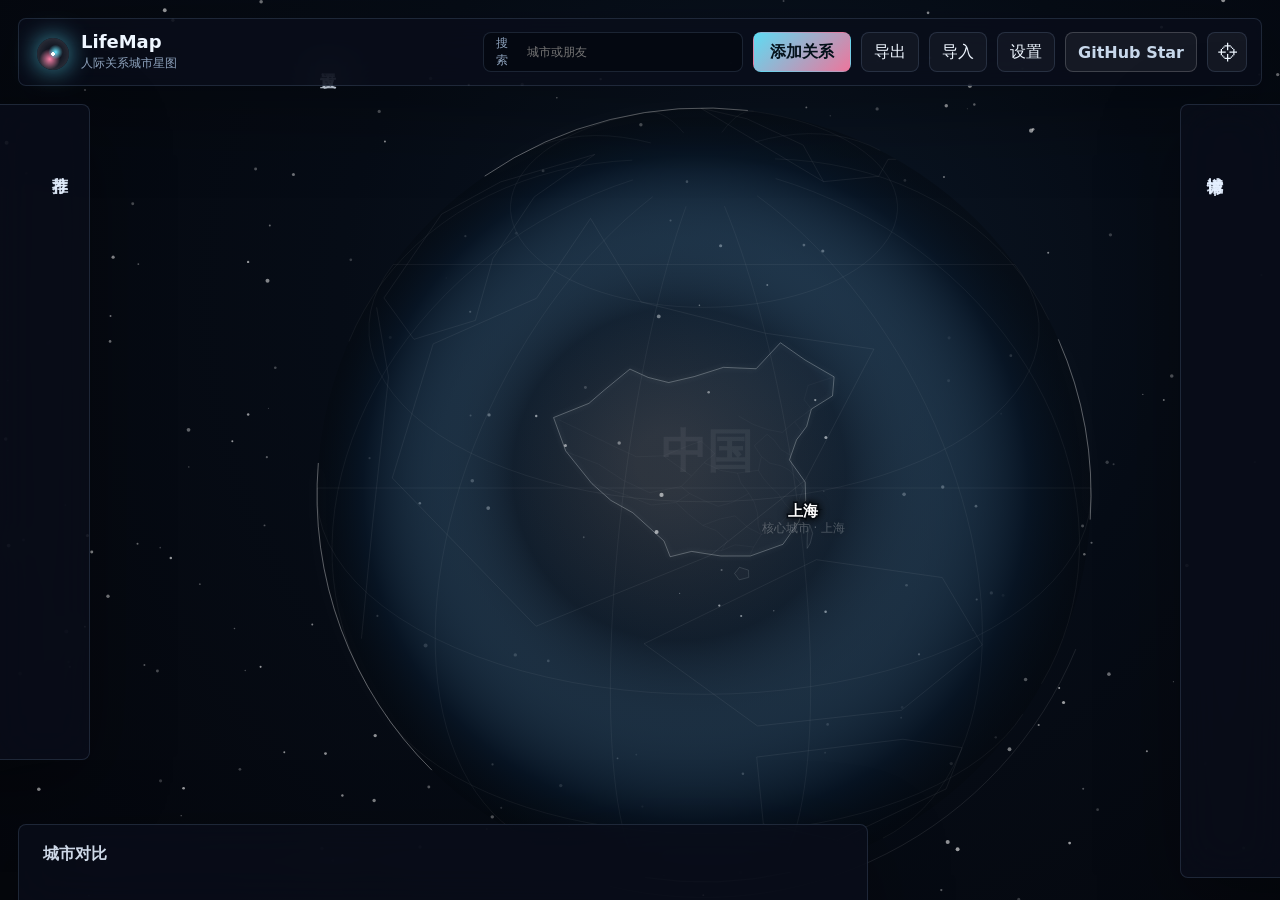
<file: index.html>
<!doctype html>
<html lang="zh-CN">
  <head>
    <meta charset="UTF-8" />
    <meta name="viewport" content="width=device-width, initial-scale=1.0" />
    <title>LifeMap</title>
    <link rel="stylesheet" href="styles.css" />
  </head>
  <body>
    <main class="app-shell">
      <canvas id="lifeMap" aria-label="LifeMap city relationship map"></canvas>

      <header class="topbar">
        <div class="brand">
          <span class="brand-mark"></span>
          <div>
            <strong>LifeMap</strong>
            <span>人际关系城市星图</span>
          </div>
        </div>
        <div class="toolbar">
          <label class="search-box">
            <span>搜索</span>
            <input id="citySearch" type="search" placeholder="城市或朋友" />
          </label>
          <button id="addFriendBtn" class="primary-btn" type="button">添加关系</button>
          <button id="exportDataBtn" class="ghost-btn" type="button">导出</button>
          <button id="importDataBtn" class="ghost-btn" type="button">导入</button>
          <button id="settingsBtn" class="ghost-btn" type="button">设置</button>
          <a id="githubStarLink" class="ghost-link" href="https://github.com/sansiyu931-art/lifemap-city-relationship-map" target="_blank" rel="noreferrer">GitHub Star</a>
          <button id="resetViewBtn" class="icon-btn" type="button" title="重置视图">⌖</button>
          <input id="dataImportInput" type="file" accept="application/json,.json" hidden />
        </div>
      </header>

      <aside id="leftPanel" class="left-panel is-collapsed">
        <button class="panel-rail" data-collapse="leftPanel" type="button">推荐</button>
        <section class="panel-section">
          <div class="section-head">
            <h2>推荐权重</h2>
            <span id="zoomLabel">星图层级</span>
          </div>
          <div id="weights" class="weights"></div>
        </section>

        <section class="panel-section">
          <div class="section-head">
            <h2>城市推荐</h2>
            <span>动态卡片</span>
          </div>
          <div id="featuredRecommendations" class="featured-recommendations"></div>
          <div id="ranking" class="ranking-list"></div>
        </section>
      </aside>

      <aside id="detailPanel" class="detail-panel is-open is-collapsed"></aside>

      <aside id="settingsPanel" class="settings-panel is-collapsed">
        <button class="panel-rail settings-rail" data-collapse="settingsPanel" type="button">设置</button>
        <section class="panel-section">
          <div class="section-head">
            <h2>个人 Dashboard</h2>
            <span>作品展示指标</span>
          </div>
          <div id="dashboardStats" class="dashboard-grid"></div>
        </section>
        <section class="panel-section">
          <div class="section-head">
            <h2>展示设置</h2>
            <span>隐私与示例</span>
          </div>
          <div class="settings-list">
            <label class="switch-row">
              <span>
                <strong>隐私模式</strong>
                <small>隐藏姓名，只显示关系类型和强度</small>
              </span>
              <input id="privacyToggle" type="checkbox" />
            </label>
            <button id="resetDemoBtn" class="wide-action" type="button">一键重置示例数据</button>
            <a class="wide-action link-action" href="https://github.com/sansiyu931-art/lifemap-city-relationship-map" target="_blank" rel="noreferrer">在 GitHub 给 LifeMap Star</a>
          </div>
        </section>
        <section class="panel-section">
          <div class="section-head">
            <h2>下一阶段</h2>
            <span>登录与同步</span>
          </div>
          <div class="roadmap-list">
            <span>Supabase 登录</span>
            <span>多设备实时同步</span>
            <span>脱敏只读分享链接</span>
            <span>AI 城市决策助手</span>
          </div>
        </section>
      </aside>

      <section id="compareTray" class="compare-tray is-collapsed">
        <button class="panel-rail compare-rail" data-collapse="compareTray" type="button">城市对比</button>
        <div class="compare-head">
          <div>
            <strong>城市对比</strong>
            <span>按省份、城市、区域加入 2-4 个城市</span>
          </div>
          <button id="clearCompareBtn" class="ghost-btn" type="button">清空</button>
        </div>
        <div class="compare-picker">
          <label>
            省份
            <select id="compareProvince"></select>
          </label>
          <label>
            城市
            <select id="compareCity"></select>
          </label>
          <label>
            区域
            <select id="compareDistrict"></select>
          </label>
          <button id="addCompareBtn" class="primary-btn" type="button">加入对比</button>
        </div>
        <div id="compareCities" class="compare-cities"></div>
        <div id="compareTable" class="compare-table"></div>
      </section>
    </main>

    <dialog id="friendDialog" class="friend-dialog">
      <form id="friendForm" method="dialog">
        <div class="dialog-head">
          <div>
            <strong>添加人际关系</strong>
            <span>让一座城市多亮一点</span>
          </div>
          <button id="closeFriendDialogBtn" class="icon-btn" type="button" title="关闭">×</button>
        </div>

        <div class="form-grid">
          <label>
            姓名/昵称
            <input name="name" required placeholder="填写真实朋友昵称" />
          </label>
          <label>
            省份/直辖市
            <select name="province" required></select>
          </label>
          <label>
            城市
            <select name="city" required></select>
          </label>
          <label>
            区域
            <select name="district" required></select>
          </label>
          <label>
            关系类型
            <select name="type">
              <option>朋友</option>
              <option>同学</option>
              <option>同事</option>
              <option>前同事</option>
              <option>合作伙伴</option>
              <option>亲戚</option>
            </select>
          </label>
          <label>
            关系强度
            <select name="strength">
              <option value="strong">强</option>
              <option value="medium">中</option>
              <option value="weak">弱</option>
            </select>
          </label>
          <label>
            行业/职业方向
            <input name="industry" placeholder="例如：AI 产品" />
          </label>
          <label>
            最近联系
            <input name="recent" placeholder="例如：上周" />
          </label>
          <label class="wide">
            可提供支持
            <input name="support" placeholder="聊天陪伴、介绍工作、介绍朋友" />
          </label>
        </div>

        <menu class="dialog-actions">
          <button id="cancelFriendBtn" value="cancel" class="ghost-btn" type="button">取消</button>
          <button id="saveFriendBtn" value="default" class="primary-btn" type="submit">保存</button>
        </menu>
      </form>
    </dialog>

    <script src="app.js"></script>
  </body>
</html>
</file>
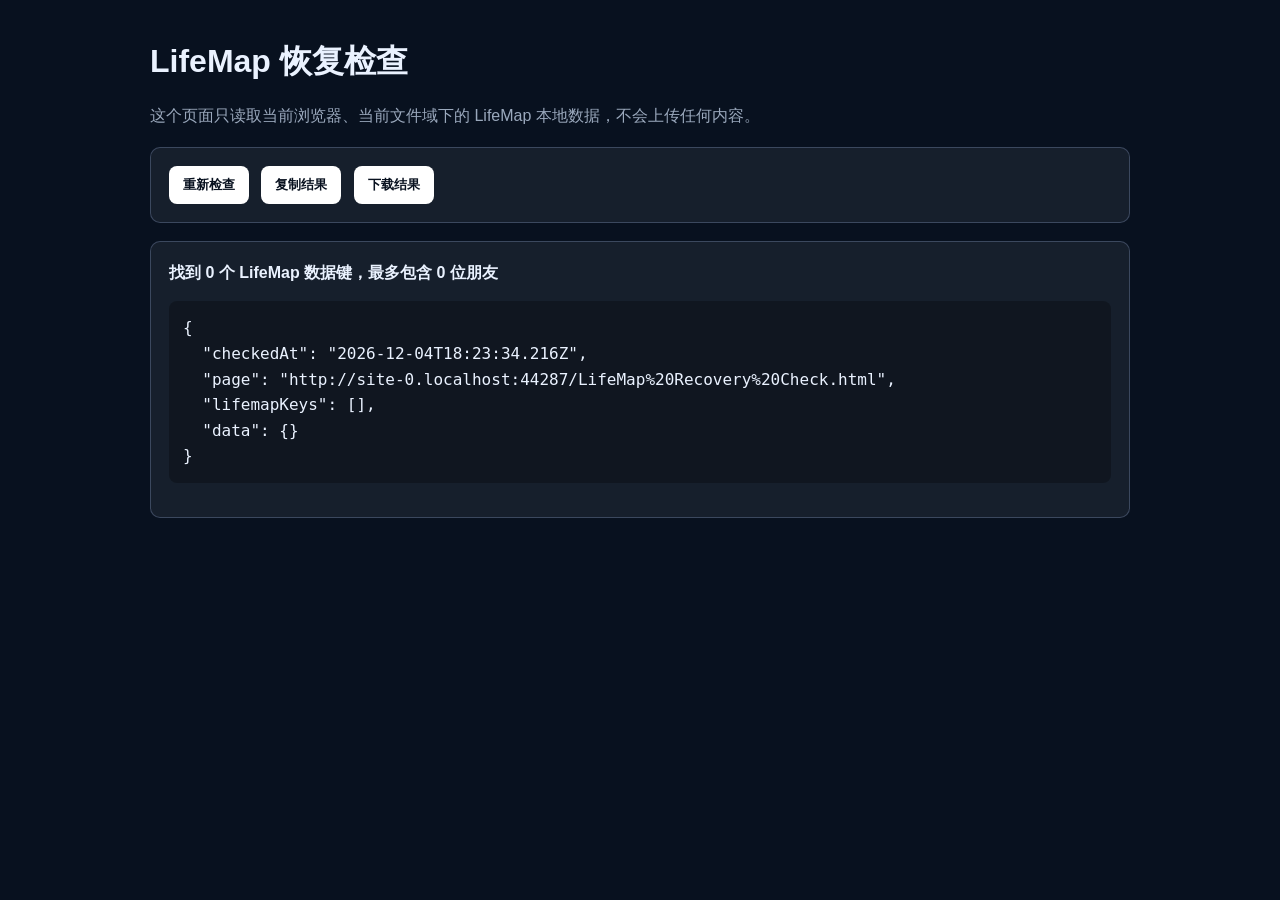
<file: LifeMap Recovery Check.html>
<!doctype html>
<html lang="zh-CN">
  <head>
    <meta charset="utf-8" />
    <meta name="viewport" content="width=device-width, initial-scale=1" />
    <title>LifeMap Recovery Check</title>
    <style>
      body {
        margin: 0;
        background: #08111f;
        color: #eaf2ff;
        font: 16px/1.6 -apple-system, BlinkMacSystemFont, "Segoe UI", sans-serif;
      }
      main {
        max-width: 980px;
        margin: 0 auto;
        padding: 36px 20px;
      }
      h1 {
        margin: 0 0 8px;
      }
      .panel {
        border: 1px solid rgba(180, 205, 255, 0.24);
        background: rgba(255, 255, 255, 0.06);
        border-radius: 10px;
        padding: 18px;
        margin: 18px 0;
      }
      button {
        border: 0;
        border-radius: 8px;
        background: #ffffff;
        color: #08111f;
        padding: 10px 14px;
        font-weight: 700;
        cursor: pointer;
        margin-right: 8px;
      }
      pre {
        white-space: pre-wrap;
        word-break: break-word;
        background: rgba(0, 0, 0, 0.28);
        border-radius: 8px;
        padding: 14px;
        max-height: 420px;
        overflow: auto;
      }
      .muted {
        color: #9aa8bc;
      }
    </style>
  </head>
  <body>
    <main>
      <h1>LifeMap 恢复检查</h1>
      <p class="muted">这个页面只读取当前浏览器、当前文件域下的 LifeMap 本地数据，不会上传任何内容。</p>
      <div class="panel">
        <button id="refresh">重新检查</button>
        <button id="copy">复制结果</button>
        <button id="download">下载结果</button>
      </div>
      <div class="panel">
        <strong id="summary">检查中...</strong>
        <pre id="output"></pre>
      </div>
    </main>
    <script>
      const output = document.querySelector("#output");
      const summary = document.querySelector("#summary");
      let latest = {};

      function safeParse(value) {
        try {
          return JSON.parse(value);
        } catch {
          return value;
        }
      }

      function scan() {
        const data = {};
        const keys = [];
        try {
          keys.push(...Object.keys(localStorage));
        } catch (error) {
          latest = { error: String(error) };
          summary.textContent = "浏览器阻止读取 localStorage";
          output.textContent = JSON.stringify(latest, null, 2);
          return;
        }
        keys
          .filter((key) => key.toLowerCase().includes("lifemap"))
          .sort()
          .forEach((key) => {
            data[key] = safeParse(localStorage.getItem(key));
          });
        latest = {
          checkedAt: new Date().toISOString(),
          page: location.href,
          lifemapKeys: Object.keys(data),
          data,
        };
        const friendArrays = Object.values(data).filter(Array.isArray);
        const friendCount = friendArrays.reduce((max, item) => Math.max(max, item.length), 0);
        summary.textContent = `找到 ${Object.keys(data).length} 个 LifeMap 数据键，最多包含 ${friendCount} 位朋友`;
        output.textContent = JSON.stringify(latest, null, 2);
      }

      document.querySelector("#refresh").addEventListener("click", scan);
      document.querySelector("#copy").addEventListener("click", async () => {
        await navigator.clipboard.writeText(JSON.stringify(latest, null, 2));
      });
      document.querySelector("#download").addEventListener("click", () => {
        const blob = new Blob([JSON.stringify(latest, null, 2)], { type: "application/json" });
        const url = URL.createObjectURL(blob);
        const a = document.createElement("a");
        a.href = url;
        a.download = "lifemap-recovery-check.json";
        a.click();
        URL.revokeObjectURL(url);
      });
      scan();
    </script>
  </body>
</html>
</file>
<file: styles.css>
:root {
  color-scheme: dark;
  --bg: #05070d;
  --panel: rgba(9, 14, 26, 0.78);
  --panel-strong: rgba(12, 19, 34, 0.94);
  --line: rgba(170, 205, 255, 0.14);
  --line-strong: rgba(170, 205, 255, 0.26);
  --text: #eef6ff;
  --muted: #8ea3bd;
  --soft: #c8d8eb;
  --cyan: #64e6ff;
  --gold: #ffd36a;
  --rose: #ff7fa8;
  --green: #8dffbe;
  --violet: #bda2ff;
}

* {
  box-sizing: border-box;
}

html,
body {
  width: 100%;
  height: 100%;
  margin: 0;
  overflow: hidden;
  background: var(--bg);
  color: var(--text);
  font-family: Inter, ui-sans-serif, system-ui, -apple-system, BlinkMacSystemFont, "Segoe UI", sans-serif;
  letter-spacing: 0;
}

button,
input,
select {
  font: inherit;
}

button {
  cursor: pointer;
}

.app-shell {
  position: relative;
  width: 100vw;
  height: 100vh;
  overflow: hidden;
  background:
    radial-gradient(circle at 64% 18%, rgba(100, 230, 255, 0.13), transparent 28%),
    radial-gradient(circle at 36% 72%, rgba(255, 127, 168, 0.1), transparent 30%),
    #05070d;
}

#lifeMap {
  position: absolute;
  inset: 0;
  width: 100%;
  height: 100%;
  cursor: grab;
}

#lifeMap:active {
  cursor: grabbing;
}

.topbar,
.left-panel,
.detail-panel,
.compare-tray {
  position: absolute;
  z-index: 5;
  border: 1px solid var(--line);
  background: var(--panel);
  box-shadow: 0 24px 80px rgba(0, 0, 0, 0.35);
  backdrop-filter: blur(22px);
}

.topbar {
  top: 18px;
  left: 18px;
  right: 18px;
  height: 68px;
  display: flex;
  align-items: center;
  justify-content: space-between;
  padding: 0 14px 0 18px;
  border-radius: 8px;
}

.brand {
  display: flex;
  align-items: center;
  gap: 12px;
  min-width: 205px;
}

.brand-mark {
  width: 32px;
  height: 32px;
  border-radius: 50%;
  background:
    radial-gradient(circle, #fff 0 8%, transparent 9%),
    radial-gradient(circle at 58% 44%, var(--cyan), transparent 28%),
    radial-gradient(circle at 40% 66%, var(--rose), transparent 36%);
  box-shadow: 0 0 24px rgba(100, 230, 255, 0.7), inset 0 0 16px rgba(255, 255, 255, 0.24);
}

.brand strong,
.dialog-head strong,
.compare-head strong {
  display: block;
  font-size: 18px;
  line-height: 1.1;
}

.brand span,
.dialog-head span,
.compare-head span,
.section-head span {
  display: block;
  margin-top: 4px;
  color: var(--muted);
  font-size: 12px;
}

.toolbar {
  display: flex;
  align-items: center;
  flex-wrap: wrap;
  justify-content: flex-end;
  gap: 10px;
}

.search-box {
  display: flex;
  align-items: center;
  gap: 8px;
  width: 260px;
  height: 40px;
  padding: 0 12px;
  border: 1px solid var(--line);
  border-radius: 8px;
  background: rgba(2, 6, 14, 0.56);
  color: var(--muted);
  font-size: 12px;
}

.search-box input {
  width: 100%;
  border: 0;
  outline: 0;
  background: transparent;
  color: var(--text);
}

.primary-btn,
.ghost-btn,
.icon-btn,
.ghost-link {
  height: 40px;
  border-radius: 8px;
  border: 1px solid transparent;
  color: var(--text);
}

.primary-btn {
  padding: 0 16px;
  background: linear-gradient(135deg, rgba(100, 230, 255, 0.95), rgba(255, 127, 168, 0.92));
  color: #04111a;
  font-weight: 700;
}

.ghost-btn {
  padding: 0 12px;
  border-color: var(--line);
  background: rgba(255, 255, 255, 0.04);
}

.ghost-link {
  display: inline-flex;
  align-items: center;
  padding: 0 12px;
  border-color: rgba(255, 255, 255, 0.18);
  background: rgba(255, 255, 255, 0.055);
  color: var(--soft);
  text-decoration: none;
  font-weight: 700;
}

.icon-btn {
  width: 40px;
  border-color: var(--line);
  background: rgba(255, 255, 255, 0.05);
  font-size: 20px;
}

.left-panel {
  top: 104px;
  left: 18px;
  width: 318px;
  max-height: calc(100vh - 244px);
  overflow: auto;
  border-radius: 8px;
  transition: transform 220ms ease, opacity 220ms ease;
}

.panel-rail {
  position: absolute;
  z-index: 7;
  border: 0;
  background: transparent;
  color: rgba(228, 240, 255, 0.9);
  font-weight: 800;
  letter-spacing: 0;
  opacity: 0;
  pointer-events: none;
  cursor: pointer;
}

.left-panel.is-collapsed {
  transform: translateX(calc(-100% + 72px));
}

.left-panel.is-collapsed .panel-section {
  opacity: 0;
  pointer-events: none;
}

.left-panel .panel-rail {
  top: 54px;
  right: 18px;
  writing-mode: vertical-rl;
}

.left-panel.is-collapsed .panel-rail {
  opacity: 1;
  pointer-events: auto;
}

.panel-section {
  padding: 16px;
  border-bottom: 1px solid var(--line);
}

.panel-section:first-of-type {
  padding-right: 52px;
}

.panel-section:last-child {
  border-bottom: 0;
}

.section-head {
  display: flex;
  align-items: flex-start;
  justify-content: space-between;
  gap: 12px;
  margin-bottom: 14px;
}

.section-head h2 {
  margin: 0;
  font-size: 15px;
}

.weight-row {
  margin: 12px 0;
}

.weight-row label {
  display: flex;
  justify-content: space-between;
  margin-bottom: 8px;
  color: var(--soft);
  font-size: 12px;
}

.weight-row input {
  width: 100%;
  accent-color: var(--cyan);
}

.rank-card {
  display: grid;
  grid-template-columns: 1fr auto;
  gap: 8px 12px;
  padding: 12px;
  margin-bottom: 10px;
  border: 1px solid var(--line);
  border-radius: 8px;
  background: rgba(255, 255, 255, 0.045);
}

.featured-recommendations {
  margin-bottom: 14px;
}

.featured-head {
  display: flex;
  align-items: center;
  justify-content: space-between;
  gap: 10px;
  margin-bottom: 10px;
  color: var(--muted);
  font-size: 12px;
}

.featured-head button {
  height: 28px;
  padding: 0 9px;
  border: 1px solid var(--line);
  border-radius: 8px;
  background: rgba(255, 255, 255, 0.05);
  color: var(--soft);
  font-size: 12px;
}

.featured-card-grid {
  display: grid;
  gap: 10px;
}

.featured-city-card {
  position: relative;
  isolation: isolate;
  display: grid;
  gap: 8px;
  width: 100%;
  min-height: 144px;
  padding: 13px;
  overflow: hidden;
  border: 1px solid rgba(255, 255, 255, 0.16);
  border-radius: 8px;
  color: var(--text);
  text-align: left;
  background:
    radial-gradient(circle at 18% 18%, rgba(255, 255, 255, 0.28), transparent 18%),
    linear-gradient(135deg, rgba(100, 230, 255, 0.26), rgba(255, 127, 168, 0.18));
  box-shadow: inset 0 0 0 1px rgba(255, 255, 255, 0.06), 0 20px 42px rgba(0, 0, 0, 0.22);
  animation: cardDrift 5.2s ease-in-out infinite;
}

.featured-city-card::before {
  content: "";
  position: absolute;
  inset: -40%;
  z-index: -1;
  background:
    radial-gradient(circle at 28% 38%, rgba(255, 255, 255, 0.24), transparent 13%),
    radial-gradient(circle at 74% 20%, rgba(255, 255, 255, 0.16), transparent 12%),
    radial-gradient(circle at 64% 82%, rgba(255, 255, 255, 0.12), transparent 15%);
  opacity: 0.9;
  animation: colorFloat 8s linear infinite;
}

.featured-city-card.tone-1 {
  background:
    radial-gradient(circle at 18% 18%, rgba(255, 255, 255, 0.24), transparent 18%),
    linear-gradient(135deg, rgba(255, 211, 106, 0.3), rgba(141, 255, 190, 0.16));
}

.featured-city-card.tone-2 {
  background:
    radial-gradient(circle at 18% 18%, rgba(255, 255, 255, 0.24), transparent 18%),
    linear-gradient(135deg, rgba(189, 162, 255, 0.3), rgba(100, 230, 255, 0.16));
}

.featured-kicker {
  color: rgba(255, 255, 255, 0.76);
  font-size: 11px;
  text-transform: uppercase;
}

.featured-city-card strong {
  display: flex;
  align-items: baseline;
  justify-content: space-between;
  gap: 10px;
  font-size: 22px;
}

.featured-city-card em {
  color: #fff;
  font-style: normal;
  font-size: 30px;
  line-height: 1;
}

.featured-city-card p {
  margin: 0;
  color: rgba(255, 255, 255, 0.78);
  font-size: 12px;
  line-height: 1.5;
}

.featured-metrics {
  display: flex;
  flex-wrap: wrap;
  gap: 6px;
}

.featured-metrics i {
  padding: 5px 7px;
  border: 1px solid rgba(255, 255, 255, 0.18);
  border-radius: 999px;
  background: rgba(5, 7, 13, 0.2);
  color: rgba(255, 255, 255, 0.84);
  font-style: normal;
  font-size: 11px;
}

@keyframes colorFloat {
  from {
    transform: translate3d(-2%, -2%, 0) rotate(0deg);
  }

  to {
    transform: translate3d(2%, 2%, 0) rotate(360deg);
  }
}

@keyframes cardDrift {
  0%,
  100% {
    transform: translateY(0);
  }

  50% {
    transform: translateY(-2px);
  }
}

.rank-card.is-active {
  border-color: rgba(100, 230, 255, 0.65);
  box-shadow: inset 0 0 0 1px rgba(100, 230, 255, 0.2), 0 0 28px rgba(100, 230, 255, 0.13);
}

.rank-title {
  font-weight: 700;
}

.rank-score {
  color: var(--gold);
  font-weight: 800;
}

.rank-meta,
.rank-tags,
.friend-meta,
.advice-card,
.stat-label {
  color: var(--muted);
  font-size: 12px;
}

.rank-tags {
  grid-column: 1 / -1;
  display: flex;
  flex-wrap: wrap;
  gap: 6px;
}

.tag {
  display: inline-flex;
  align-items: center;
  height: 22px;
  padding: 0 8px;
  border: 1px solid var(--line);
  border-radius: 999px;
  color: var(--soft);
  background: rgba(255, 255, 255, 0.04);
  white-space: nowrap;
}

.detail-panel,
.settings-panel {
  top: 104px;
  right: 18px;
  width: 376px;
  max-height: calc(100vh - 126px);
  overflow: auto;
  border-radius: 8px;
  transform: translateX(420px);
  transition: transform 220ms ease, opacity 220ms ease;
}

.detail-panel.is-open {
  transform: translateX(0);
}

.detail-panel.is-collapsed,
.settings-panel.is-collapsed {
  transform: translateX(calc(100% - 82px));
}

.detail-panel.is-collapsed > :not(.panel-rail),
.settings-panel.is-collapsed > :not(.panel-rail) {
  opacity: 0;
  pointer-events: none;
}

.detail-rail,
.settings-rail {
  top: 54px;
  left: 22px;
  writing-mode: vertical-rl;
}

.detail-panel.is-collapsed .detail-rail,
.settings-panel.is-collapsed .settings-rail {
  opacity: 1;
  pointer-events: auto;
}

.settings-panel {
  z-index: 6;
}

.settings-panel:not(.is-collapsed) {
  transform: translateX(0);
}

.dashboard-grid {
  display: grid;
  grid-template-columns: repeat(2, minmax(0, 1fr));
  gap: 10px;
}

.top-city-strip {
  grid-column: 1 / -1;
  padding: 10px 12px;
  border: 1px solid var(--line);
  border-radius: 8px;
  background: rgba(255, 255, 255, 0.045);
  color: var(--muted);
  font-size: 12px;
  line-height: 1.5;
}

.settings-list,
.roadmap-list,
.explain-list {
  display: grid;
  gap: 10px;
}

.switch-row {
  display: flex;
  align-items: center;
  justify-content: space-between;
  gap: 14px;
  padding: 12px;
  border: 1px solid var(--line);
  border-radius: 8px;
  background: rgba(255, 255, 255, 0.045);
}

.switch-row span,
.switch-row small {
  display: block;
}

.switch-row small {
  margin-top: 4px;
  color: var(--muted);
  font-size: 12px;
  line-height: 1.4;
}

.switch-row input {
  width: 44px;
  height: 24px;
  accent-color: var(--cyan);
}

.wide-action {
  display: flex;
  align-items: center;
  justify-content: center;
  min-height: 40px;
  padding: 0 12px;
  border: 1px solid var(--line);
  border-radius: 8px;
  background: rgba(255, 255, 255, 0.045);
  color: var(--soft);
  font-weight: 700;
  text-decoration: none;
}

.link-action {
  border-color: rgba(255, 211, 106, 0.3);
  color: var(--gold);
}

.roadmap-list span {
  padding: 9px 10px;
  border: 1px solid var(--line);
  border-radius: 8px;
  color: var(--muted);
  background: rgba(255, 255, 255, 0.035);
  font-size: 12px;
}

.city-hero {
  padding: 18px 18px 18px 54px;
  border-bottom: 1px solid var(--line);
}

.city-hero h1 {
  margin: 0 0 8px;
  font-size: 28px;
}

.city-score {
  display: flex;
  align-items: baseline;
  gap: 6px;
  color: var(--gold);
}

.city-score strong {
  font-size: 40px;
}

.stat-grid {
  display: grid;
  grid-template-columns: repeat(2, 1fr);
  gap: 10px;
  padding: 16px;
  border-bottom: 1px solid var(--line);
}

.stat-card {
  min-height: 76px;
  padding: 12px;
  border: 1px solid var(--line);
  border-radius: 8px;
  background: rgba(255, 255, 255, 0.045);
}

.stat-value {
  margin-top: 7px;
  font-size: 22px;
  font-weight: 800;
}

.detail-section {
  padding: 16px;
  border-bottom: 1px solid var(--line);
}

.detail-section h3 {
  margin: 0 0 12px;
  font-size: 14px;
}

.friend-list {
  display: grid;
  gap: 10px;
}

.friend-card {
  display: grid;
  grid-template-columns: 38px minmax(0, 1fr) auto;
  align-items: center;
  gap: 10px;
  padding: 10px;
  border: 1px solid var(--line);
  border-radius: 8px;
  background: rgba(255, 255, 255, 0.04);
}

.friend-card strong,
.friend-meta {
  overflow-wrap: anywhere;
}

.friend-actions {
  display: grid;
  gap: 6px;
  justify-items: end;
}

.city-note-form {
  display: grid;
  gap: 10px;
}

.city-note-form label {
  display: grid;
  gap: 6px;
  color: var(--soft);
  font-size: 12px;
  font-weight: 700;
}

.city-note-form textarea {
  width: 100%;
  resize: vertical;
  min-height: 64px;
  border: 1px solid var(--line);
  border-radius: 8px;
  padding: 10px 12px;
  background: rgba(3, 8, 16, 0.58);
  color: var(--text);
  font: inherit;
  outline: none;
}

.city-note-form textarea:focus {
  border-color: rgba(255, 255, 255, 0.48);
  box-shadow: 0 0 0 3px rgba(255, 255, 255, 0.08);
}

.note-save {
  justify-self: start;
}

.mini-action {
  min-width: 44px;
  height: 26px;
  padding: 0 8px;
  border: 1px solid var(--line);
  border-radius: 8px;
  background: rgba(255, 255, 255, 0.045);
  color: var(--soft);
  font-size: 12px;
}

.mini-action.danger {
  color: #ffabc2;
  border-color: rgba(255, 127, 168, 0.28);
}

.avatar {
  width: 38px;
  height: 38px;
  display: grid;
  place-items: center;
  border-radius: 50%;
  background: linear-gradient(135deg, rgba(100, 230, 255, 0.9), rgba(255, 127, 168, 0.84));
  color: #06111a;
  font-weight: 800;
}

.strength-pill {
  min-width: 32px;
  text-align: center;
  padding: 5px 7px;
  border-radius: 999px;
  color: #06111a;
  font-size: 12px;
  font-weight: 800;
}

.strength-pill.strong {
  background: var(--gold);
}

.strength-pill.medium {
  background: var(--cyan);
}

.strength-pill.weak {
  background: var(--violet);
}

.advice-card {
  padding: 12px;
  border: 1px solid var(--line);
  border-radius: 8px;
  background: rgba(255, 255, 255, 0.045);
  line-height: 1.6;
}

.explain-item {
  padding: 10px;
  border: 1px solid var(--line);
  border-radius: 8px;
  background: rgba(255, 255, 255, 0.04);
}

.explain-item strong {
  display: flex;
  justify-content: space-between;
  gap: 12px;
  font-size: 12px;
}

.explain-item strong span {
  color: var(--gold);
}

.explain-item p {
  margin: 7px 0 0;
  color: var(--muted);
  font-size: 12px;
  line-height: 1.5;
}

.explain-bar {
  height: 6px;
  margin-top: 8px;
  overflow: hidden;
  border-radius: 999px;
  background: rgba(255, 255, 255, 0.08);
}

.explain-bar i {
  display: block;
  height: 100%;
  border-radius: inherit;
  background: linear-gradient(90deg, rgba(100, 230, 255, 0.9), rgba(255, 211, 106, 0.9));
}

.compare-tray {
  left: 18px;
  right: 412px;
  bottom: 18px;
  min-height: 98px;
  border-radius: 8px;
  padding: 12px;
  transition: transform 220ms ease, opacity 220ms ease;
}

.compare-tray.is-collapsed {
  transform: translateY(calc(100% - 58px));
}

.compare-tray.is-collapsed > :not(.panel-rail) {
  opacity: 0;
  pointer-events: none;
}

.compare-rail {
  top: 18px;
  left: 18px;
}

.compare-tray.is-collapsed .compare-rail {
  opacity: 1;
  pointer-events: auto;
}

.compare-head {
  display: flex;
  justify-content: space-between;
  align-items: center;
  gap: 16px;
  margin-bottom: 10px;
  padding-right: 38px;
}

.compare-cities {
  display: flex;
  flex-wrap: wrap;
  gap: 8px;
  margin-bottom: 10px;
}

.compare-picker {
  display: grid;
  grid-template-columns: repeat(3, minmax(120px, 1fr)) auto;
  gap: 10px;
  align-items: end;
  margin-bottom: 10px;
}

.compare-picker label {
  display: grid;
  gap: 6px;
  color: var(--muted);
  font-size: 12px;
}

.compare-picker select {
  width: 100%;
  height: 36px;
  border: 1px solid var(--line);
  border-radius: 8px;
  outline: 0;
  background: rgba(2, 6, 14, 0.72);
  color: var(--text);
  padding: 0 10px;
}

.compare-check {
  display: inline-flex;
  align-items: center;
  gap: 6px;
  height: 30px;
  padding: 0 9px;
  border: 1px solid var(--line);
  border-radius: 999px;
  color: var(--soft);
  background: rgba(255, 255, 255, 0.04);
  font-size: 12px;
}

.compare-check input {
  accent-color: var(--cyan);
}

.compare-chip {
  display: inline-grid;
  grid-template-columns: auto auto auto;
  align-items: center;
  gap: 8px;
  min-height: 34px;
  padding: 0 10px;
  border: 1px solid var(--line);
  border-radius: 999px;
  background: rgba(255, 255, 255, 0.045);
  color: var(--soft);
}

.compare-chip small {
  color: var(--muted);
}

.compare-chip strong {
  color: var(--text);
}

.compare-empty {
  color: var(--muted);
  font-size: 12px;
}

.compare-table {
  display: grid;
  grid-template-columns: repeat(auto-fit, minmax(156px, 1fr));
  gap: 8px;
}

.compare-card {
  padding: 10px;
  border: 1px solid var(--line);
  border-radius: 8px;
  background: rgba(255, 255, 255, 0.045);
}

.compare-card strong {
  display: flex;
  justify-content: space-between;
  margin-bottom: 8px;
}

.compare-card p {
  margin: 4px 0;
  color: var(--muted);
  font-size: 12px;
}

.friend-dialog {
  width: min(680px, calc(100vw - 32px));
  padding: 0;
  border: 1px solid var(--line-strong);
  border-radius: 8px;
  background: var(--panel-strong);
  color: var(--text);
  box-shadow: 0 40px 120px rgba(0, 0, 0, 0.58);
}

.friend-dialog::backdrop {
  background: rgba(0, 0, 0, 0.62);
  backdrop-filter: blur(5px);
}

.dialog-head,
.dialog-actions {
  display: flex;
  align-items: center;
  justify-content: space-between;
  gap: 16px;
  padding: 16px;
  border-bottom: 1px solid var(--line);
}

.dialog-actions {
  border-top: 1px solid var(--line);
  border-bottom: 0;
  margin: 0;
}

.form-grid {
  display: grid;
  grid-template-columns: repeat(2, 1fr);
  gap: 14px;
  padding: 16px;
}

.form-grid label {
  display: grid;
  gap: 7px;
  color: var(--soft);
  font-size: 12px;
}

.form-grid .wide {
  grid-column: 1 / -1;
}

.form-grid input,
.form-grid select {
  width: 100%;
  height: 40px;
  border: 1px solid var(--line);
  border-radius: 8px;
  outline: 0;
  background: rgba(2, 6, 14, 0.72);
  color: var(--text);
  padding: 0 10px;
}

@media (max-width: 1100px) {
  .left-panel {
    width: 280px;
  }

  .detail-panel {
    width: 340px;
  }

  .compare-tray {
    right: 376px;
  }

  .compare-picker {
    grid-template-columns: repeat(2, minmax(120px, 1fr));
  }
}

@media (max-width: 820px) {
  body {
    overflow: auto;
  }

  .app-shell {
    min-height: 1120px;
  }

  .topbar {
    height: auto;
    flex-wrap: wrap;
    gap: 12px;
    padding: 14px;
  }

  .toolbar,
  .search-box {
    width: 100%;
  }

  .left-panel,
  .detail-panel,
  .compare-tray {
    position: relative;
    left: auto;
    right: auto;
    top: 96px;
    width: calc(100% - 24px);
    margin: 12px;
    max-height: none;
    transform: none;
  }

  .compare-tray {
    bottom: auto;
  }

  .compare-picker {
    grid-template-columns: 1fr;
  }
}
</file>
